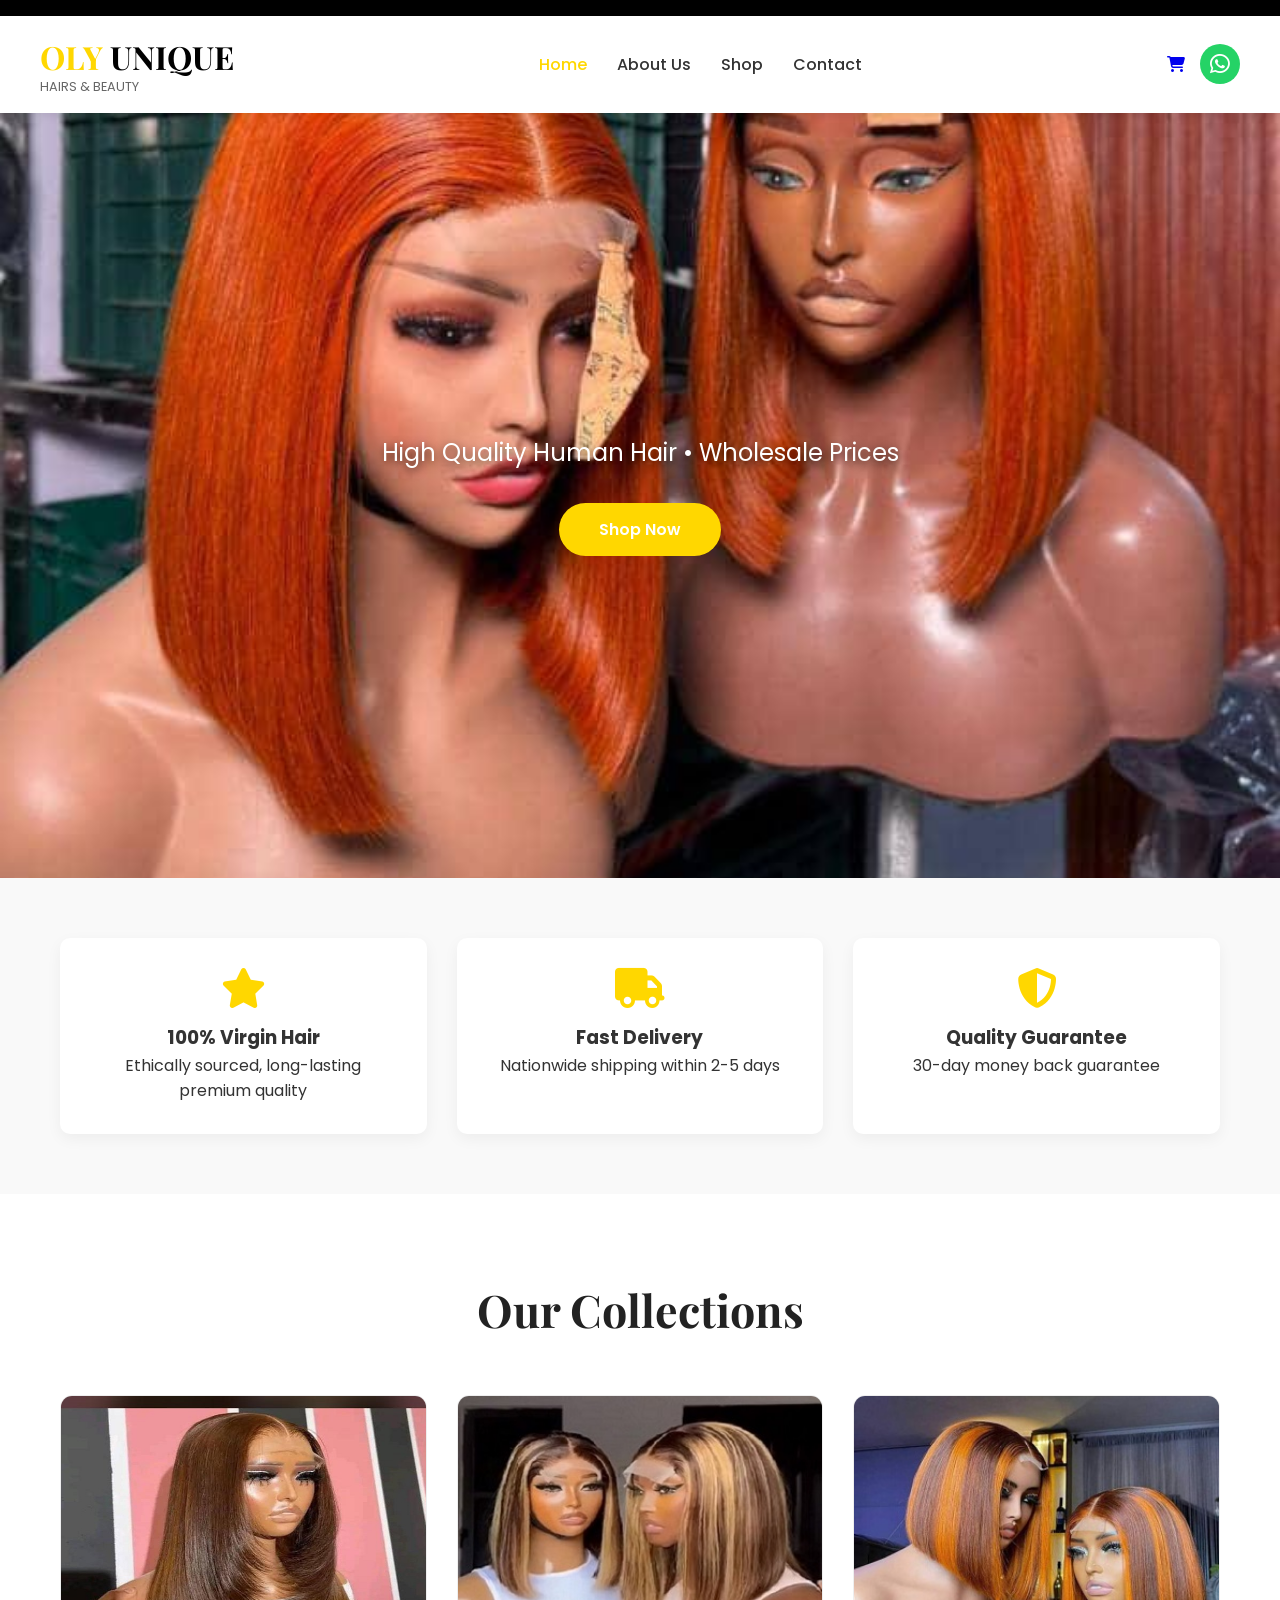
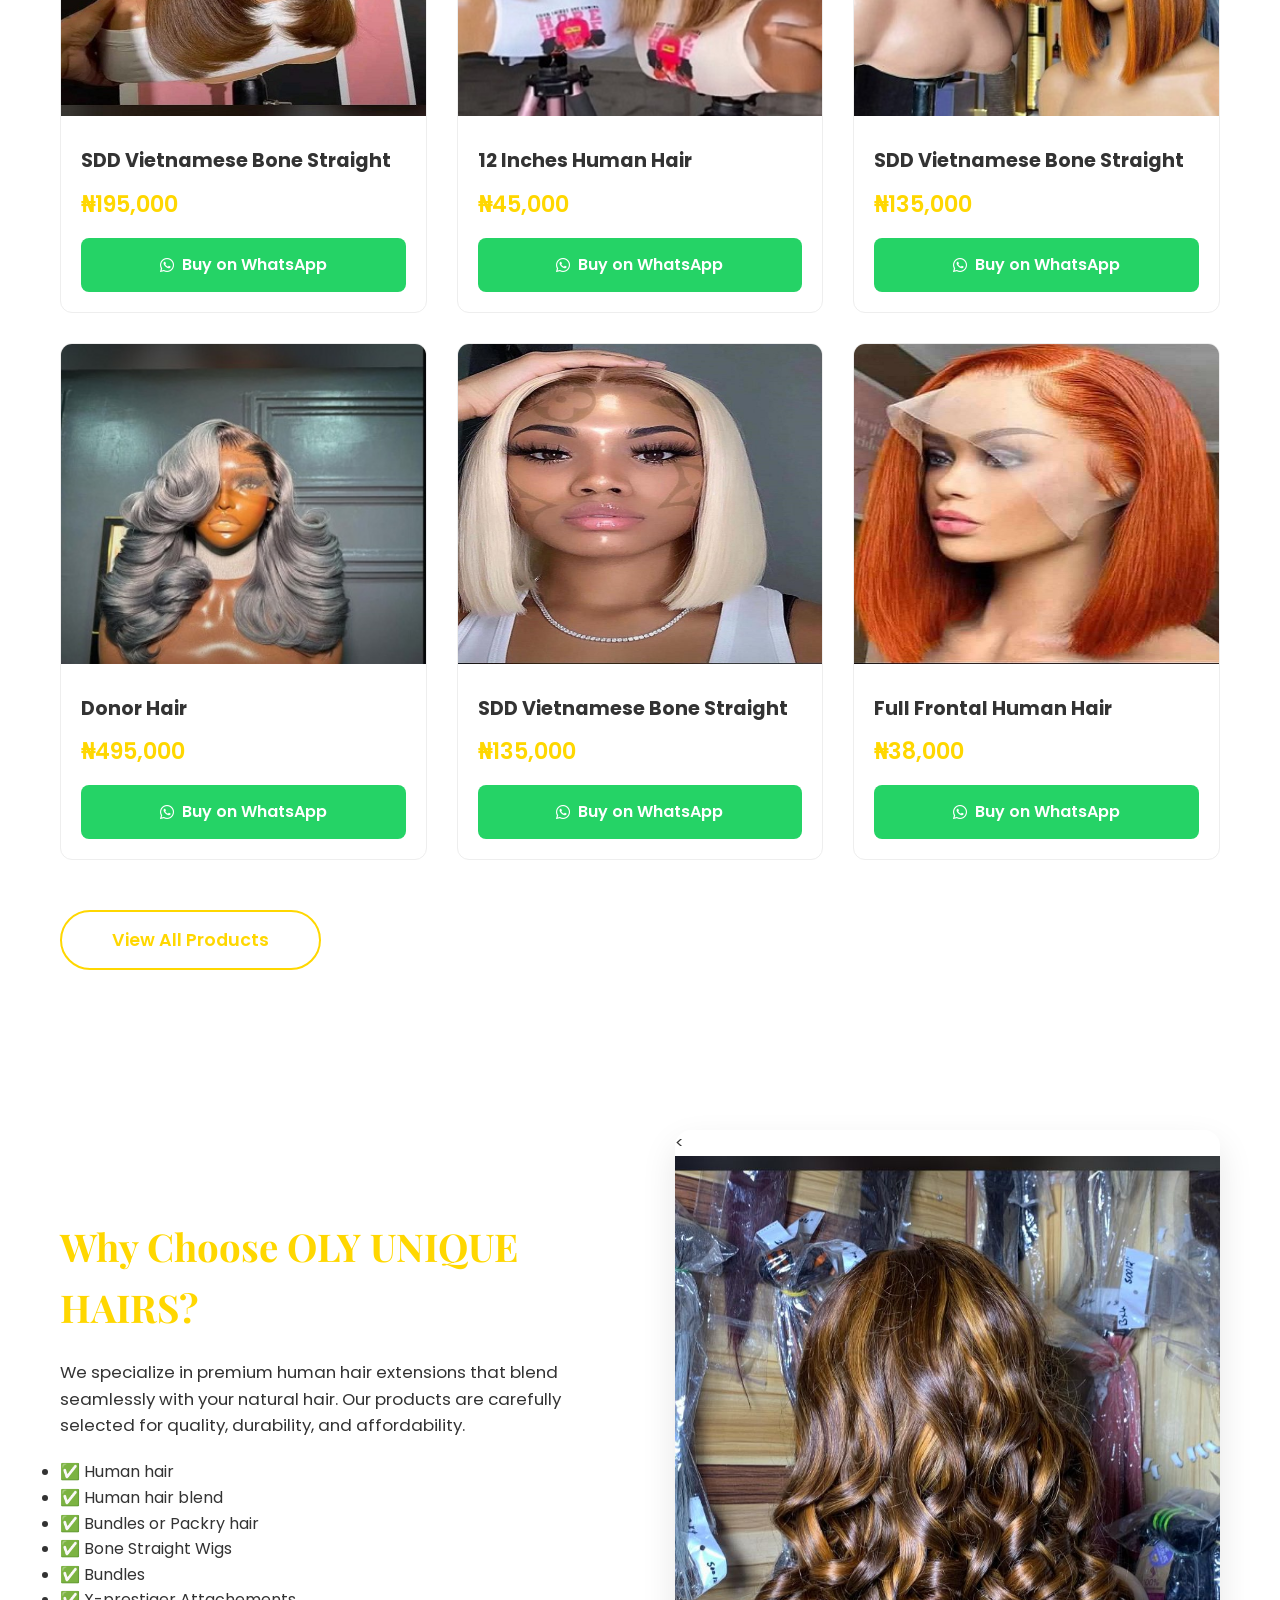
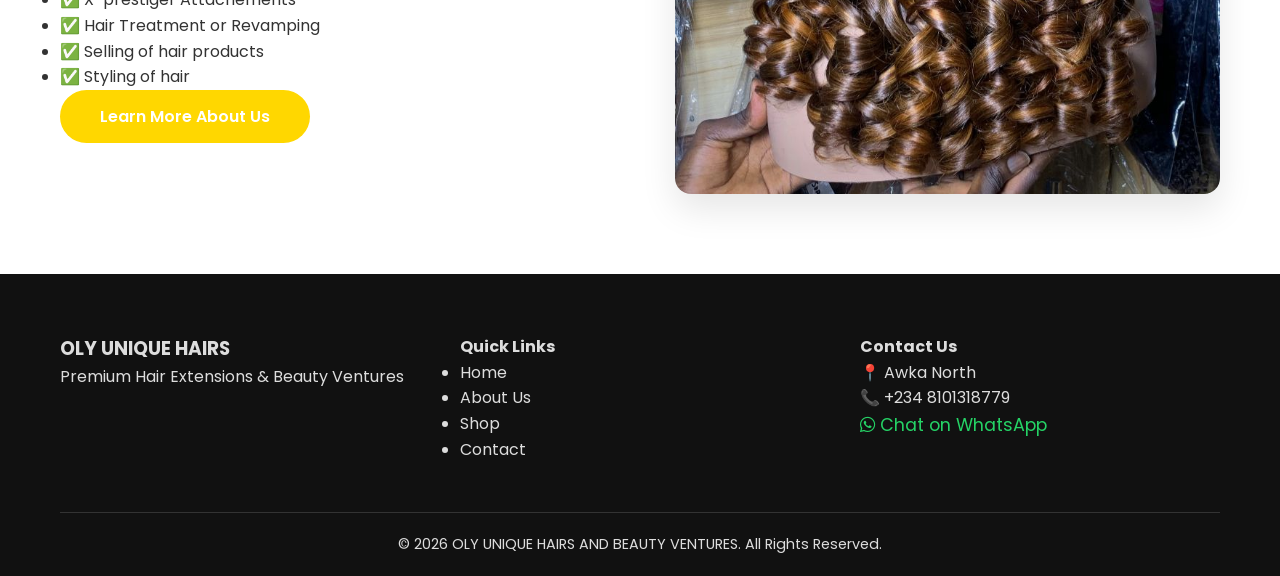
<file: index.html>
<!DOCTYPE html>
<html lang="en">

<head>
    <meta charset="UTF-8">
    <meta name="viewport" content="width=device-width, initial-scale=1.0">
    <title>OLY UNIQUE HAIRS - Premium Hair Extensions & Beauty</title>
    <link rel="stylesheet" href="styles.css">
    <link rel="stylesheet" href="https://cdnjs.cloudflare.com/ajax/libs/font-awesome/6.5.1/css/all.min.css">
    <link
        href="https://fonts.googleapis.com/css2?family=Playfair+Display:wght@400;700&family=Poppins:wght@300;400;500;600&display=swap"
        rel="stylesheet">
</head>

<body>
    <header>
        <div class="top-bar">
            <div class="container">
            </div>
        </div>
        <nav class="navbar">
            <div class="container nav-container">
                <div class="logo">
                    <h1>OLY <span>UNIQUE</span></h1>
                    <p>HAIRS & BEAUTY</p>
                </div>

                <ul class="nav-links" id="navLinks">
                    <li><a href="index.html" class="active">Home</a></li>
                    <li><a href="about.html">About Us</a></li>
                    <li><a href="shop.html">Shop</a></li>
                    <li><a href="contact.html">Contact</a></li>
                </ul>

                <div class="nav-icons">
                    <a href="#" class="icon-btn"><i class="fas fa-shopping-cart"></i></a>
                    <a href="https://wa.me/2348101318779" target="_blank" class="whatsapp-icon">
                        <i class="fab fa-whatsapp"></i>
                    </a>
                    <button class="hamburger" id="hamburger">
                        <i class="fas fa-bars"></i>
                    </button>
                </div>
            </div>

            <div class="mobile-search" id="mobileSearch"></div>
        </nav>
    </header>
<section class="hero-slider">
    <div class="slides-container" id="slidesContainer">
        <div class="slide active">
            <img src="img/IMG-16.jpg" alt="Bulk Wigs">
            <div class="hero-content">
                <p>High Quality Human Hair • Wholesale Prices</p>
                <a href="shop.html" class="cta-btn">Shop Now</a>
            </div>
        </div>
    </div>
</section>

    <section class="features">
        <div class="container">
            <div class="feature-grid">
                <div class="feature-card">
                    <i class="fas fa-star"></i>
                    <h3>100% Virgin Hair</h3>
                    <p>Ethically sourced, long-lasting premium quality</p>
                </div>
                <div class="feature-card">
                    <i class="fas fa-truck"></i>
                    <h3>Fast Delivery</h3>
                    <p>Nationwide shipping within 2-5 days</p>
                </div>
                <div class="feature-card">
                    <i class="fas fa-shield-alt"></i>
                    <h3>Quality Guarantee</h3>
                    <p>30-day money back guarantee</p>
                </div>
            </div>
        </div>
    </section>

    <section class="products">
        <div class="container">
            <h2 class="section-title">Our Collections</h2>
    
            <div class="product-grid">
    
                <div class="product-card">
                    <div class="product-image">
                        <img src="image 1.jpg" alt="SDD Vietnamese Bone Straight">
                    </div>
                    <div class="product-info">
                        <h3>SDD Vietnamese Bone Straight</h3>
                        <p class="price">₦195,000</p>
                        <a href="https://wa.me/2348101318779?text=I'm%20interested%20in%20SDD%20Vietnamese%20Bone%20Straight%20(₦195,000)"
                            target="_blank" class="add-to-cart">
                            <i class="fab fa-whatsapp"></i> Buy on WhatsApp
                        </a>
                    </div>
                </div>
    
                <div class="product-card">
                    <div class="product-image">
                        <img src="Img 2.jpg" alt="12 Inches Human Hair">
                    </div>
                    <div class="product-info">
                        <h3>12 Inches Human Hair</h3>
                        <p class="price">₦45,000</p>
                        <a href="https://wa.me/2348101318779?text=I'm%20interested%20in%2012%20Inches%20Human%20Hair%20(₦45,000)"
                            target="_blank" class="add-to-cart">
                            <i class="fab fa-whatsapp"></i> Buy on WhatsApp
                        </a>
                    </div>
                </div>
    
                <div class="product-card">
                    <div class="product-image">
                        <img src="img/IMG-3.jpg" alt="SDD Vietnamese Bone Straight">
                    </div>
                    <div class="product-info">
                        <h3>SDD Vietnamese Bone Straight</h3>
                        <p class="price">₦135,000</p>
                        <a href="https://wa.me/2348101318779?text=I'm%20interested%20in%20SDD%20Vietnamese%20Bone%20Straight%20(₦135,000)"
                            target="_blank" class="add-to-cart">
                            <i class="fab fa-whatsapp"></i> Buy on WhatsApp
                        </a>
                    </div>
                </div>
    
                <div class="product-card">
                    <div class="product-image">
                        <img src="img/IMG-4.jpg" alt="Donor Hair">
                    </div>
                    <div class="product-info">
                        <h3>Donor Hair</h3>
                        <p class="price">₦495,000</p>
                        <a href="https://wa.me/2348101318779?text=I'm%20interested%20in%20Donor%20Hair%20(₦495,000)"
                            target="_blank" class="add-to-cart">
                            <i class="fab fa-whatsapp"></i> Buy on WhatsApp
                        </a>
                    </div>
                </div>
    
                <div class="product-card">
                    <div class="product-image">
                        <img src="image 5.jpg" alt="SDD Vietnamese Bone Straight">
                    </div>
                    <div class="product-info">
                        <h3>SDD Vietnamese Bone Straight</h3>
                        <p class="price">₦135,000</p>
                        <a href="https://wa.me/2348101318779?text=I'm%20interested%20in%20SDD%20Vietnamese%20Bone%20Straight%20(₦135,000)"
                            target="_blank" class="add-to-cart">
                            <i class="fab fa-whatsapp"></i> Buy on WhatsApp
                        </a>
                    </div>
                </div>
    
                <div class="product-card">
                    <div class="product-image">
                        <img src="image 6.jpg" alt="Full Frontal Human Hair">
                    </div>
                    <div class="product-info">
                        <h3>Full Frontal Human Hair</h3>
                        <p class="price">₦38,000</p>
                        <a href="https://wa.me/2348101318779?text=I'm%20interested%20in%20Full%20Frontal%20Human%20Hair%20(₦38,000)"
                            target="_blank" class="add-to-cart">
                            <i class="fab fa-whatsapp"></i> Buy on WhatsApp
                        </a>
                    </div>
                </div>
            </div>
    
            <div class="text-center" style="margin-top: 50px;">
                <a href="shop.html" class="cta-btn secondary">View All Products</a>
            </div>
        </div>
    </section>

    <section class="about">
        <div class="container">
            <div class="about-grid">
                <div class="about-text">
                    <h2>Why Choose OLY UNIQUE HAIRS?</h2>
                    <p>We specialize in premium human hair extensions that blend seamlessly with your natural hair. Our products are carefully selected for quality, durability, and affordability.</p>
                    <ul>
                        <li>✅ Human hair</li>
                        <li>✅ Human hair blend</li>
                        <li>✅ Bundles or Packry hair</li>
                        <li>✅ Bone Straight Wigs</li>
                        <li>✅ Bundles</li>
                        <li>✅ X-prestiger Attachements</li>
                        <li>✅ Hair Treatment or Revamping</li>
                        <li>✅ Selling of hair products</li>
                        <li>✅ Styling of hair</li>
                    </ul>
                    <a href="about.html" class="cta-btn">Learn More About Us</a>
                </div>
                <div class="about-image"><
                    <img src="img/IMG-13.jpg">
                    </div>
                </div>
            </div>
        </div>
    </section>

    <footer>
        <div class="container">
            <div class="footer-grid">
                <div>
                    <h3>OLY UNIQUE HAIRS</h3>
                    <p>Premium Hair Extensions & Beauty Ventures</p>
                </div>
                <div>
                    <h4>Quick Links</h4>
                    <ul>
                        <li><a href="index.html">Home</a></li>
                        <li><a href="about.html">About Us</a></li>
                        <li><a href="shop.html">Shop</a></li>
                        <li><a href="contact.html">Contact</a></li>
                    </ul>
                </div>
                <div>
                    <h4>Contact Us</h4>
                    <p>📍 Awka North</p>
                    <p>📞 +234 8101318779</p>
                    <a href="https://wa.me/08101318779" target="_blank" class="whatsapp-footer">
                        <i class="fab fa-whatsapp"></i> Chat on WhatsApp
                    </a>
                </div>
            </div>
            <div class="copyright">
                &copy; 2026 OLY UNIQUE HAIRS AND BEAUTY VENTURES. All Rights Reserved.
            </div>
        </div>
    </footer>

    <a href="#" class="scroll-top" id="scrollTop">
        <i class="fas fa-arrow-up"></i>
    </a>

    <script src="script.js"></script>
</body>
</html>
</file>
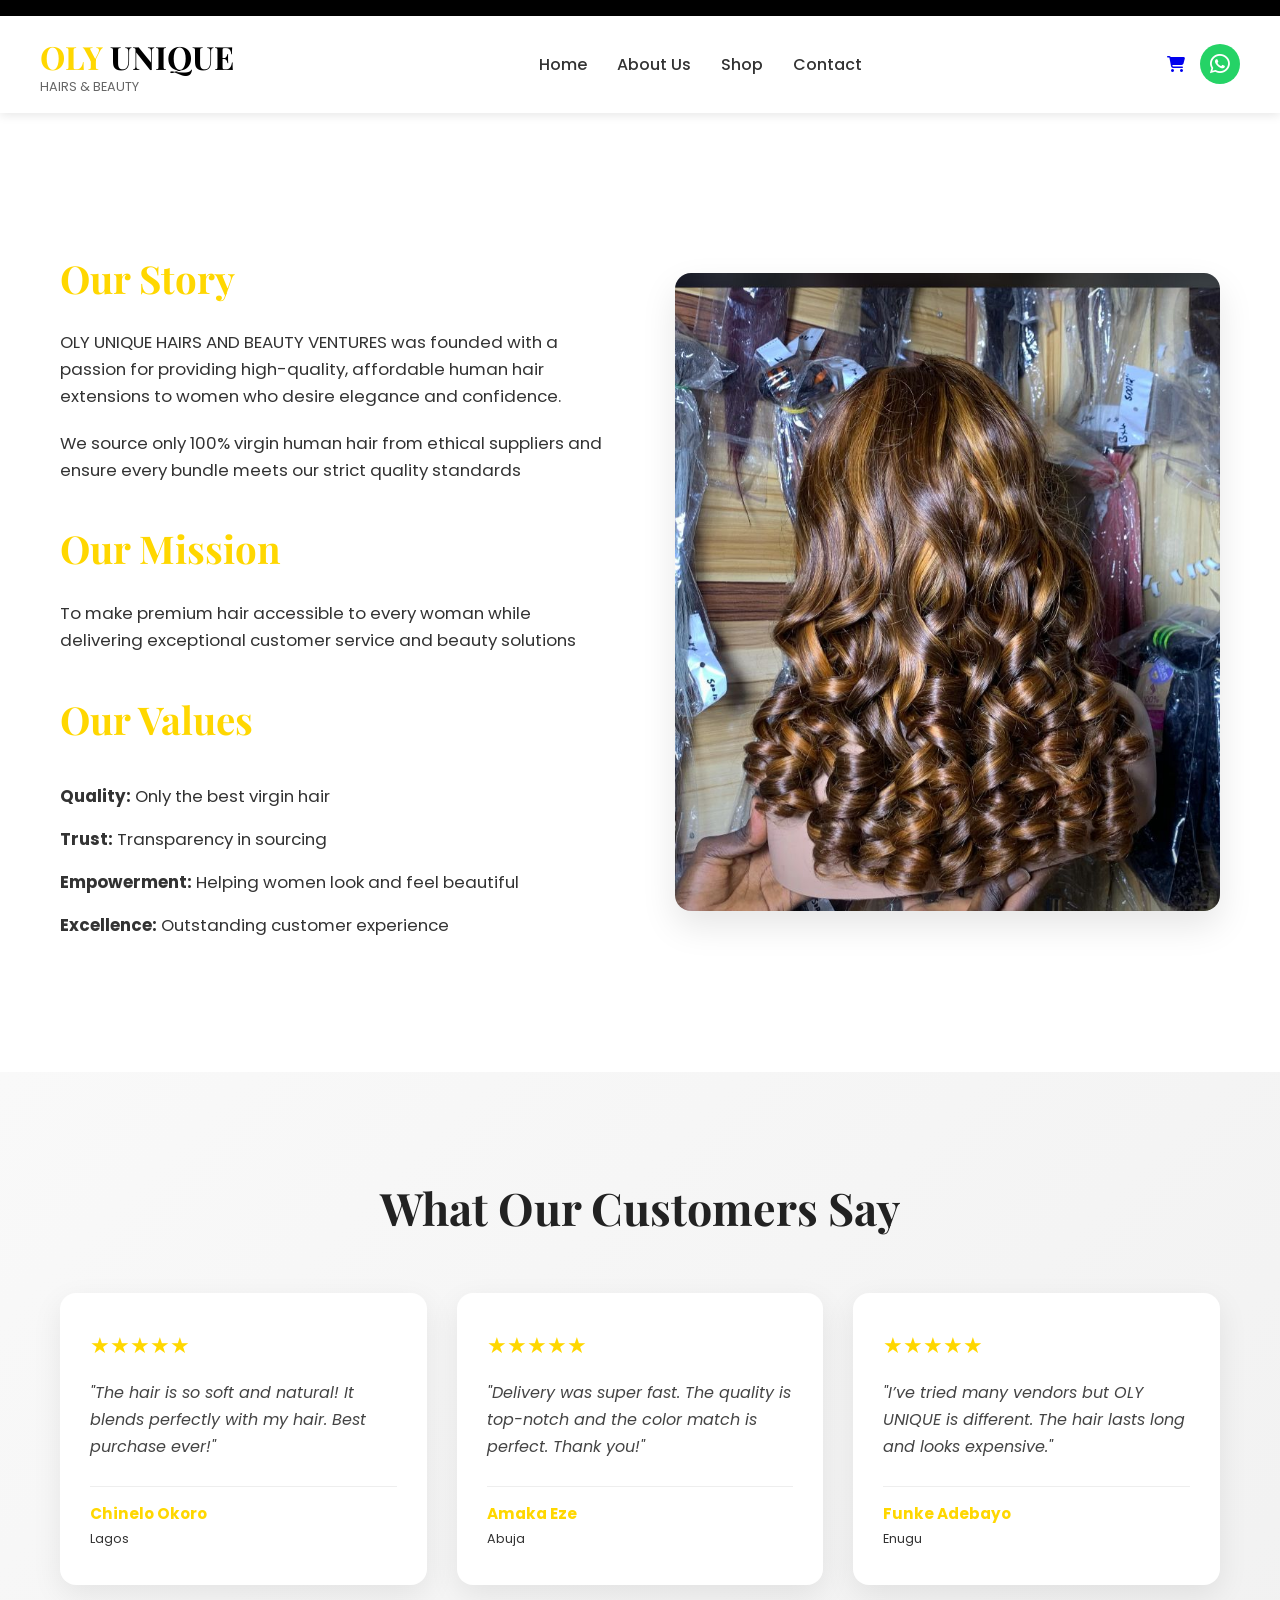
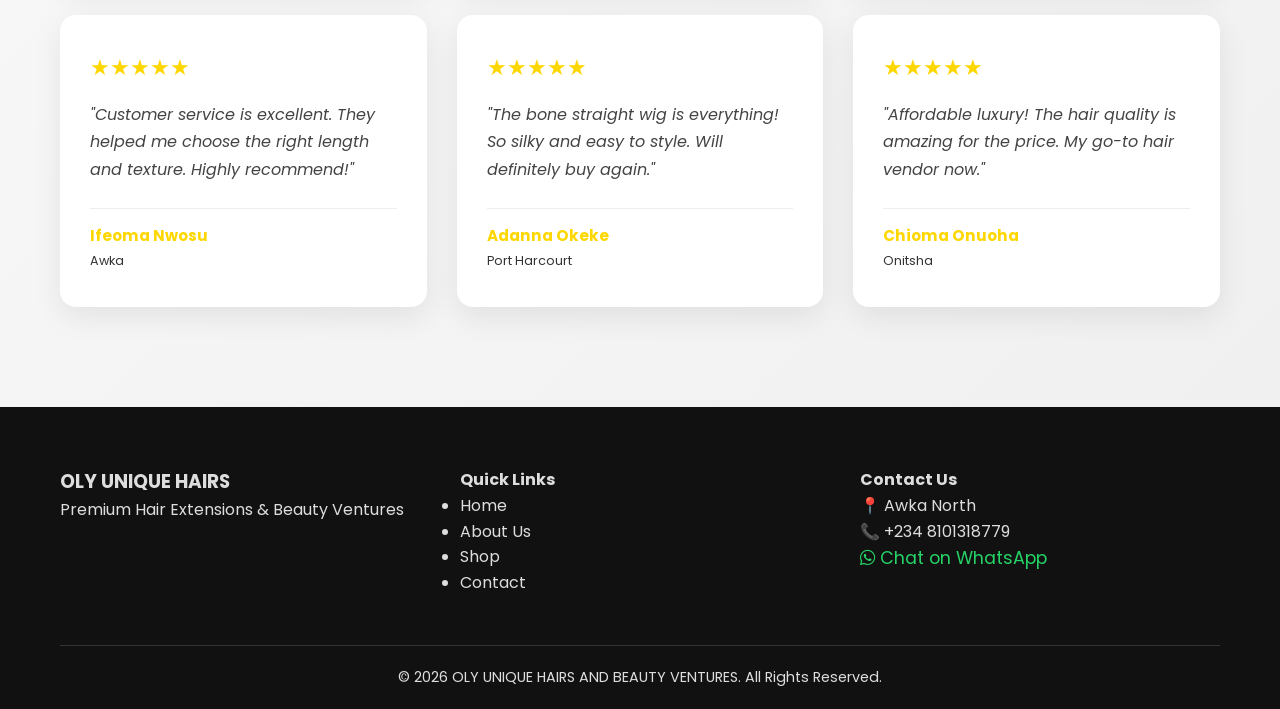
<file: about.html>
<!DOCTYPE html>
<html lang="en">

<head>
    <meta charset="UTF-8">
    <meta name="viewport" content="width=device-width, initial-scale=1.0">
    <title>OLY UNIQUE HAIRS - Premium Hair Extensions & Beauty</title>
    <link rel="stylesheet" href="styles.css">
    <link rel="stylesheet" href="https://cdnjs.cloudflare.com/ajax/libs/font-awesome/6.5.1/css/all.min.css">
    <link
        href="https://fonts.googleapis.com/css2?family=Playfair+Display:wght@400;700&family=Poppins:wght@300;400;500;600&display=swap"
        rel="stylesheet">
</head>

<body>
    <header>
        <div class="top-bar">
            <div class="container">
            </div>
        </div>
        <nav class="navbar">
            <div class="container nav-container">
                <div class="logo">
                    <h1>OLY <span>UNIQUE</span></h1>
                    <p>HAIRS & BEAUTY</p>
                </div>

                <ul class="nav-links" id="navLinks">
                    <li><a href="index.html" class="">Home</a></li>
                    <li><a href="about.html">About Us</a></li>
                    <li><a href="shop.html">Shop</a></li>
                    <li><a href="contact.html">Contact</a></li>
                </ul>

                <div class="nav-icons">
                    <a href="#" class="icon-btn"><i class="fas fa-shopping-cart"></i></a>
                    <a href="https://wa.me/2348101318779" target="_blank" class="whatsapp-icon">
                        <i class="fab fa-whatsapp"></i>
                    </a>
                    <button class="hamburger" id="hamburger">
                        <i class="fas fa-bars"></i>
                    </button>
                </div>
            </div>

            <div class="mobile-search" id="mobileSearch">
            </div>
        </nav>
    </header>

    <section class="about-content">
        <div class="container">
            <div class="about-grid">
                <div class="about-text">
                    <h2>Our Story</h2>
                    <p>OLY UNIQUE HAIRS AND BEAUTY VENTURES was founded with a passion for providing high-quality,
                        affordable human hair extensions to women who desire elegance and confidence.</p>
                    <p>We source only 100% virgin human hair from ethical suppliers and ensure every bundle meets our
                        strict
                        quality standards</p>

                    <h2>Our Mission</h2>
                    <p>To make premium hair accessible to every woman while delivering exceptional customer service and
                        beauty solutions</p>

                    <h2>Our Values</h2>
                    <ul class="values-list">
                        <li><strong>Quality:</strong> Only the best virgin hair</li>
                        <li><strong>Trust:</strong> Transparency in sourcing</li>
                        <li><strong>Empowerment:</strong> Helping women look and feel beautiful</li>
                        <li><strong>Excellence:</strong> Outstanding customer experience</li>
                    </ul>
                </div>
                <div class="about-image">
                    <img src="img/IMG-13.jpg" alt="OLY UNIQUE HAIRS Story">
                </div>
            </div>
        </div>
    </section>

    <section class="testimonials">
        <div class="container">
            <h2 class="section-title">What Our Customers Say</h2>
            <div class="testimonial-grid">
                <div class="testimonial-card">
                    <div class="stars">★★★★★</div>
                    <p>"The hair is so soft and natural! It blends perfectly with my hair. Best purchase ever!"</p>
                    <div class="customer">
                        <strong>Chinelo Okoro</strong><br>
                        <small>Lagos</small>
                    </div>
                </div>
                <div class="testimonial-card">
                    <div class="stars">★★★★★</div>
                    <p>"Delivery was super fast. The quality is top-notch and the color match is perfect. Thank you!"
                    </p>
                    <div class="customer">
                        <strong>Amaka Eze</strong><br>
                        <small>Abuja</small>
                    </div>
                </div>
                <div class="testimonial-card">
                    <div class="stars">★★★★★</div>
                    <p>"I’ve tried many vendors but OLY UNIQUE is different. The hair lasts long and looks expensive."
                    </p>
                    <div class="customer">
                        <strong>Funke Adebayo</strong><br>
                        <small>Enugu</small>
                    </div>
                </div>
                <div class="testimonial-card">
                    <div class="stars">★★★★★</div>
                    <p>"Customer service is excellent. They helped me choose the right length and texture. Highly
                        recommend!"</p>
                    <div class="customer">
                        <strong>Ifeoma Nwosu</strong><br>
                        <small>Awka</small>
                    </div>
                </div>
                <div class="testimonial-card">
                    <div class="stars">★★★★★</div>
                    <p>"The bone straight wig is everything! So silky and easy to style. Will definitely buy again."</p>
                    <div class="customer">
                        <strong>Adanna Okeke</strong><br>
                        <small>Port Harcourt</small>
                    </div>
                </div>
                <div class="testimonial-card">
                    <div class="stars">★★★★★</div>
                    <p>"Affordable luxury! The hair quality is amazing for the price. My go-to hair vendor now."</p>
                    <div class="customer">
                        <strong>Chioma Onuoha</strong><br>
                        <small>Onitsha</small>
                    </div>
                </div>
            </div>
        </div>
    </section>

    <footer>
        <div class="container">
            <div class="footer-grid">
                <div>
                    <h3>OLY UNIQUE HAIRS</h3>
                    <p>Premium Hair Extensions & Beauty Ventures</p>
                </div>
                <div>
                    <h4>Quick Links</h4>
                    <ul>
                        <li><a href="index.html">Home</a></li>
                        <li><a href="about.html">About Us</a></li>
                        <li><a href="shop.html">Shop</a></li>
                        <li><a href="contact.html">Contact</a></li>
                    </ul>
                </div>
                <div>
                    <h4>Contact Us</h4>
                    <p>📍 Awka North</p>
                    <p>📞 +234 8101318779</p>
                    <a href="https://wa.me/08101318779" target="_blank" class="whatsapp-footer">
                        <i class="fab fa-whatsapp"></i> Chat on WhatsApp
                    </a>
                </div>
            </div>
            <div class="copyright">
                &copy; 2026 OLY UNIQUE HAIRS AND BEAUTY VENTURES. All Rights Reserved.
            </div>
        </div>
    </footer>
    <a href="#" class="scroll-top" id="scrollTop">
        <i class="fas fa-arrow-up"></i>
    </a>
    <script src="script.js"></script>
</body>

</html>
</file>
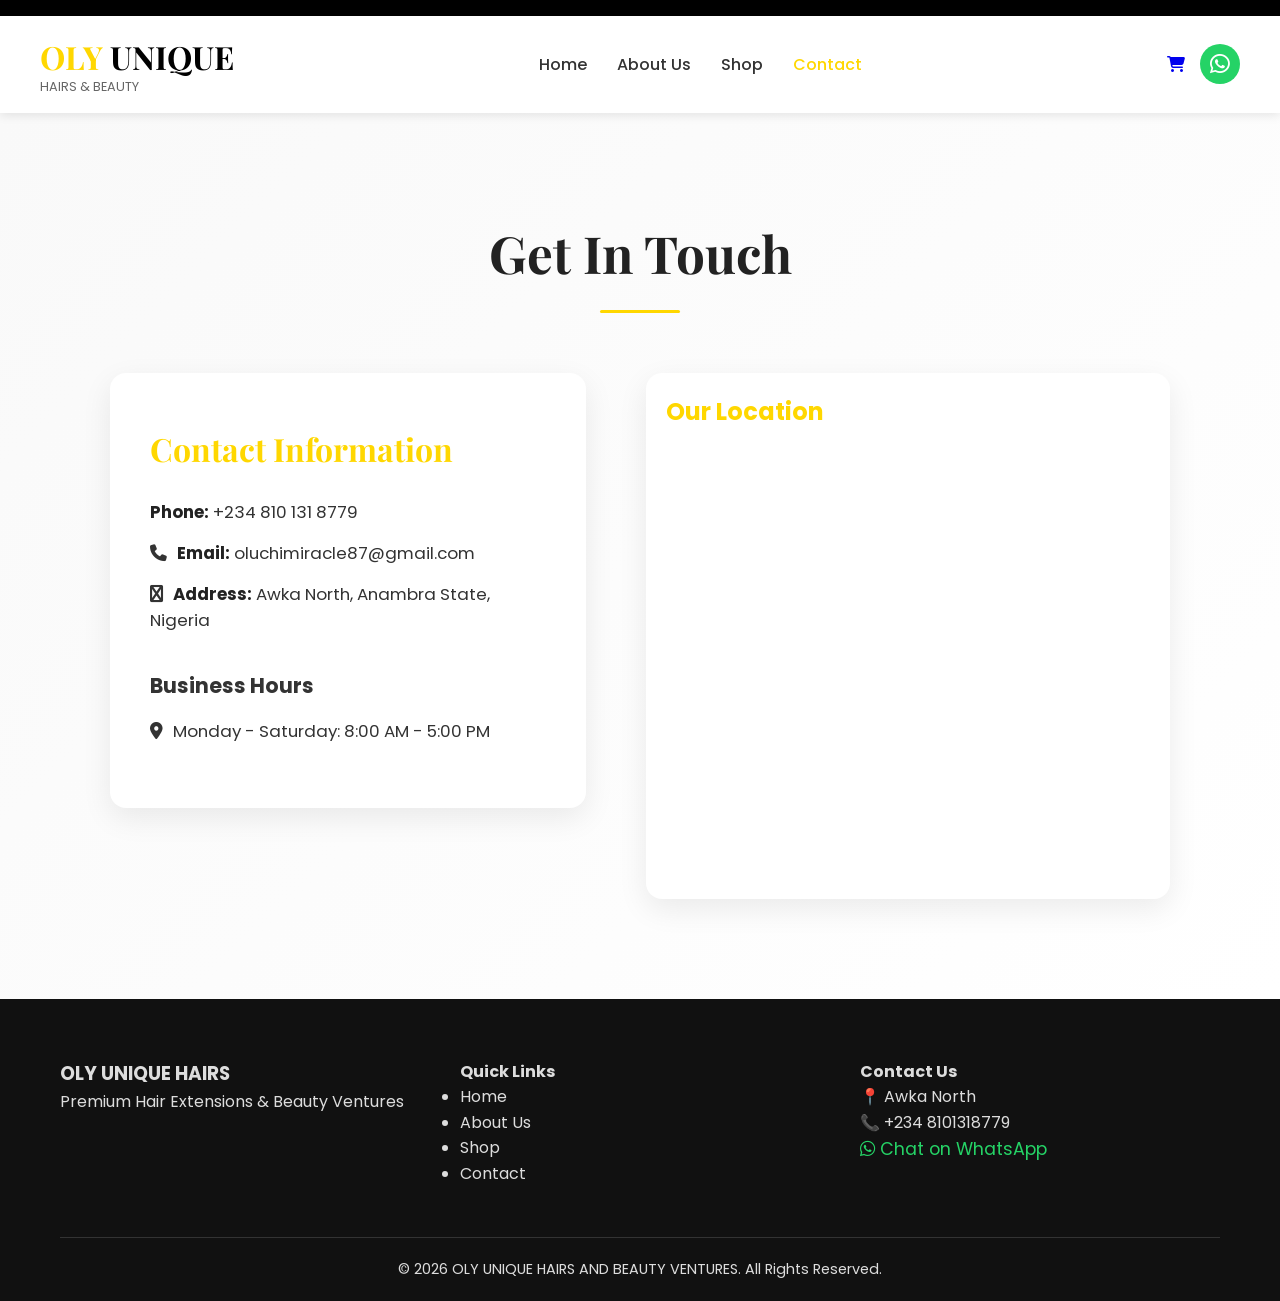
<file: contact.html>
<!DOCTYPE html>
<html lang="en">

<head>
    <meta charset="UTF-8">
    <meta name="viewport" content="width=device-width, initial-scale=1.0">
    <title>Contact Us - OLY UNIQUE HAIRS</title>
    <link rel="stylesheet" href="styles.css">
    <link rel="stylesheet" href="https://cdnjs.cloudflare.com/ajax/libs/font-awesome/6.5.1/css/all.min.css">
    <link
        href="https://fonts.googleapis.com/css2?family=Playfair+Display:wght@400;700&family=Poppins:wght@300;400;500;600&display=swap"
        rel="stylesheet">
</head>

<body>
    <header>
        <div class="top-bar">
            <div class="container">
            </div>
        </div>
        <nav class="navbar">
            <div class="container nav-container">
                <div class="logo">
                    <h1>OLY <span>UNIQUE</span></h1>
                    <p>HAIRS & BEAUTY</p>
                </div>

                <ul class="nav-links" id="navLinks">
                    <li><a href="index.html">Home</a></li>
                    <li><a href="about.html">About Us</a></li>
                    <li><a href="shop.html">Shop</a></li>
                    <li><a href="contact.html" class="active">Contact</a></li>
                </ul>

                <div class="nav-icons">
                    <a href="#" class="icon-btn"><i class="fas fa-shopping-cart"></i></a>
                    <a href="https://wa.me/2348101318779" target="_blank" class="whatsapp-icon">
                        <i class="fab fa-whatsapp"></i>
                    </a>
                    <button class="hamburger" id="hamburger">
                        <i class="fas fa-bars"></i>
                    </button>
                </div>
            </div>

            <div class="mobile-search" id="mobileSearch"></div>
        </nav>
    </header>

    <section class="contact-section">
        <div class="container">
            <h1>Get In Touch</h1>

            <div class="contact-grid">
                <div class="contact-info">
                    <h2>Contact Information</h2>
                    <p><strong>Phone:</strong> +234 810 131 8779</p>
                    <p><strong>Email:</strong> oluchimiracle87@gmail.com</p>
                    <p><strong>Address:</strong> Awka North, Anambra State, Nigeria</p>

                    <h3>Business Hours</h3>
                    <p>Monday - Saturday: 8:00 AM - 5:00 PM</p>
                </div>

                <div class="contact-map">
                    <h2>Our Location</h2>
                    <iframe
                        src="https://www.google.com/maps/embed?pb=!1m18!1m12!1m3!1d3969.9999999999995!2d7.000000000000001!3d6.200000000000001!2m3!1f0!2f0!3f0!3m2!1i1024!2i768!4f13.1!3m3!1m2!1s0x0%3A0x0!2zNi4yMDDCsDAwJzAwLjAiTiA3LjAwMMKwMDAwMDAuMCJF!5e0!3m2!1sen!2sng!4v1690000000000"
                        width="100%" height="450" style="border:0; border-radius: 16px;" allowfullscreen=""
                        loading="lazy">
                    </iframe>
                </div>
            </div>
        </div>
    </section>

    <footer>
        <div class="container">
            <div class="footer-grid">
                <div>
                    <h3>OLY UNIQUE HAIRS</h3>
                    <p>Premium Hair Extensions & Beauty Ventures</p>
                </div>
                <div>
                    <h4>Quick Links</h4>
                    <ul>
                        <li><a href="index.html">Home</a></li>
                        <li><a href="about.html">About Us</a></li>
                        <li><a href="shop.html">Shop</a></li>
                        <li><a href="contact.html">Contact</a></li>
                    </ul>
                </div>
                <div>
                    <h4>Contact Us</h4>
                    <p>📍 Awka North</p>
                    <p>📞 +234 8101318779</p>
                    <a href="https://wa.me/2348101318779" target="_blank" class="whatsapp-footer">
                        <i class="fab fa-whatsapp"></i> Chat on WhatsApp
                    </a>
                </div>
            </div>
            <div class="copyright">
                &copy; 2026 OLY UNIQUE HAIRS AND BEAUTY VENTURES. All Rights Reserved.
            </div>
        </div>
    </footer>

    <a href="#" class="scroll-top" id="scrollTop">
        <i class="fas fa-arrow-up"></i>
    </a>

    <script src="script.js"></script>
</body>
</html>
</file>
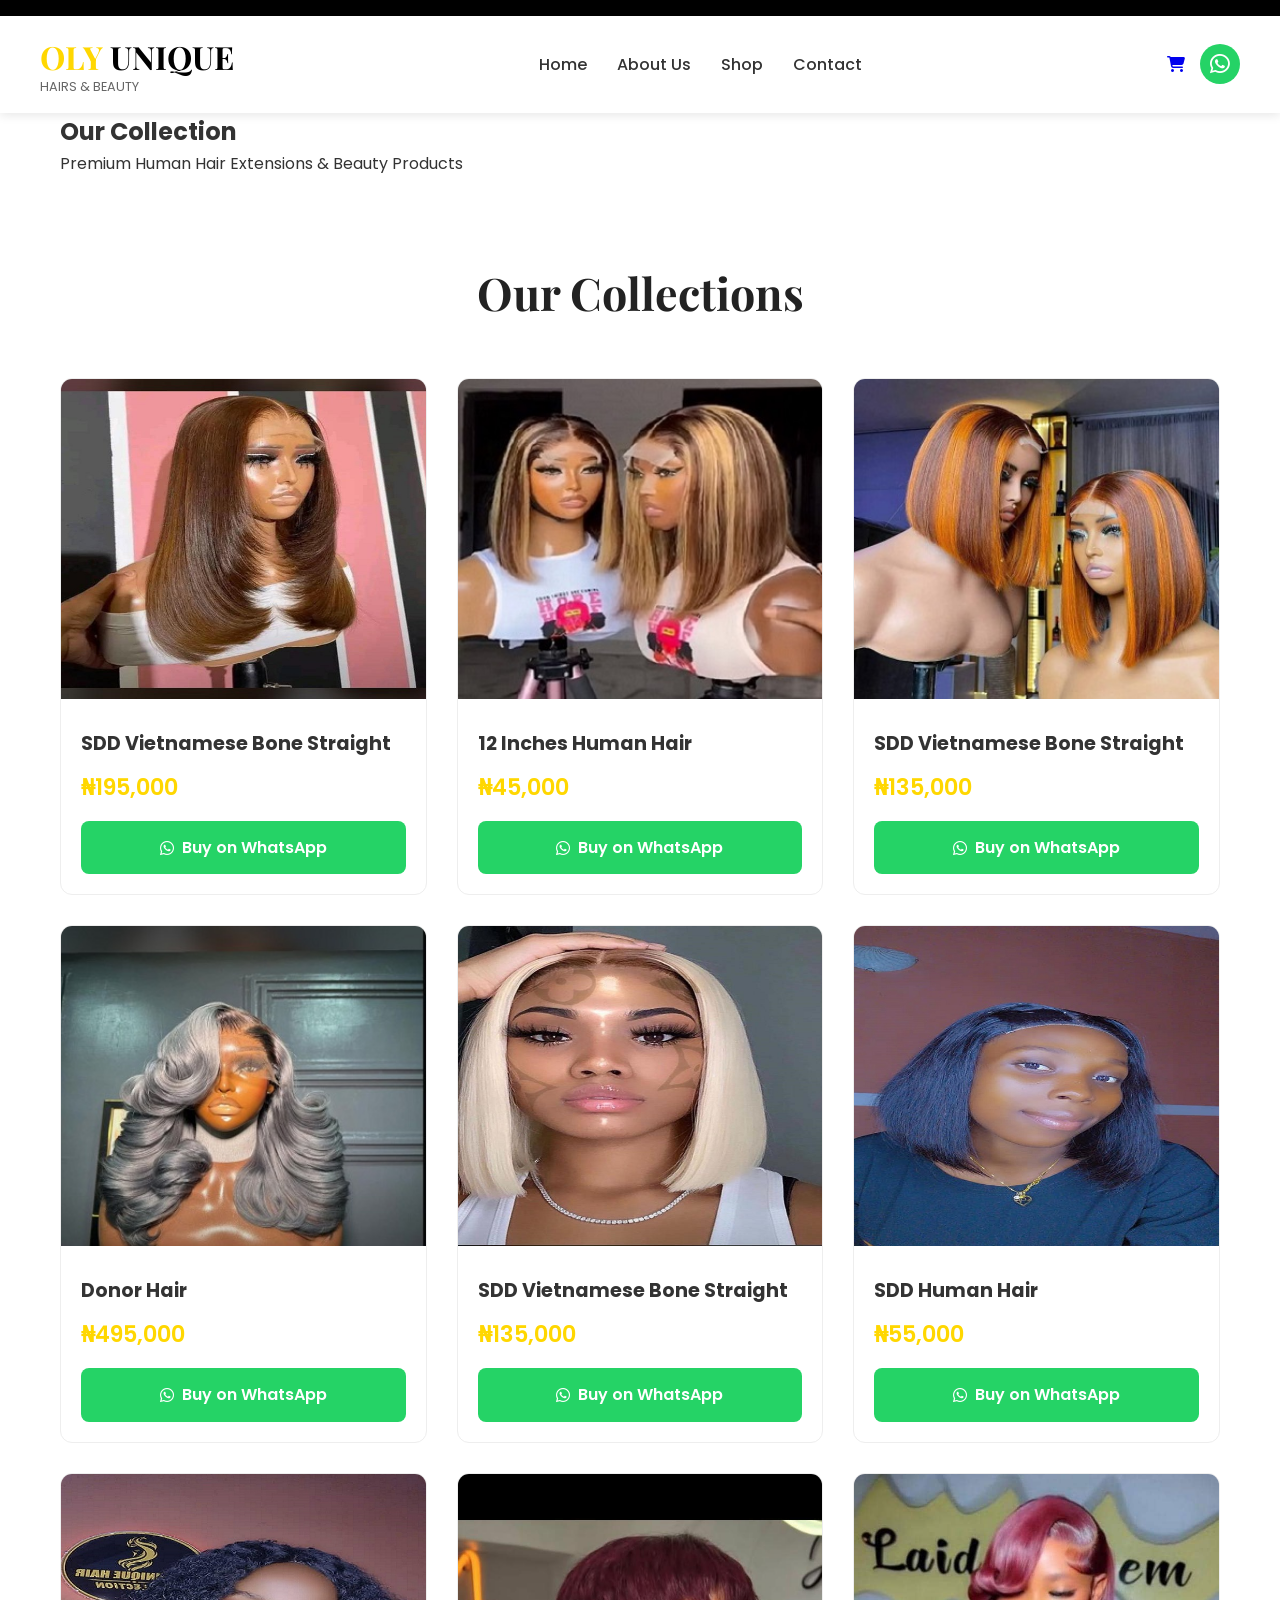
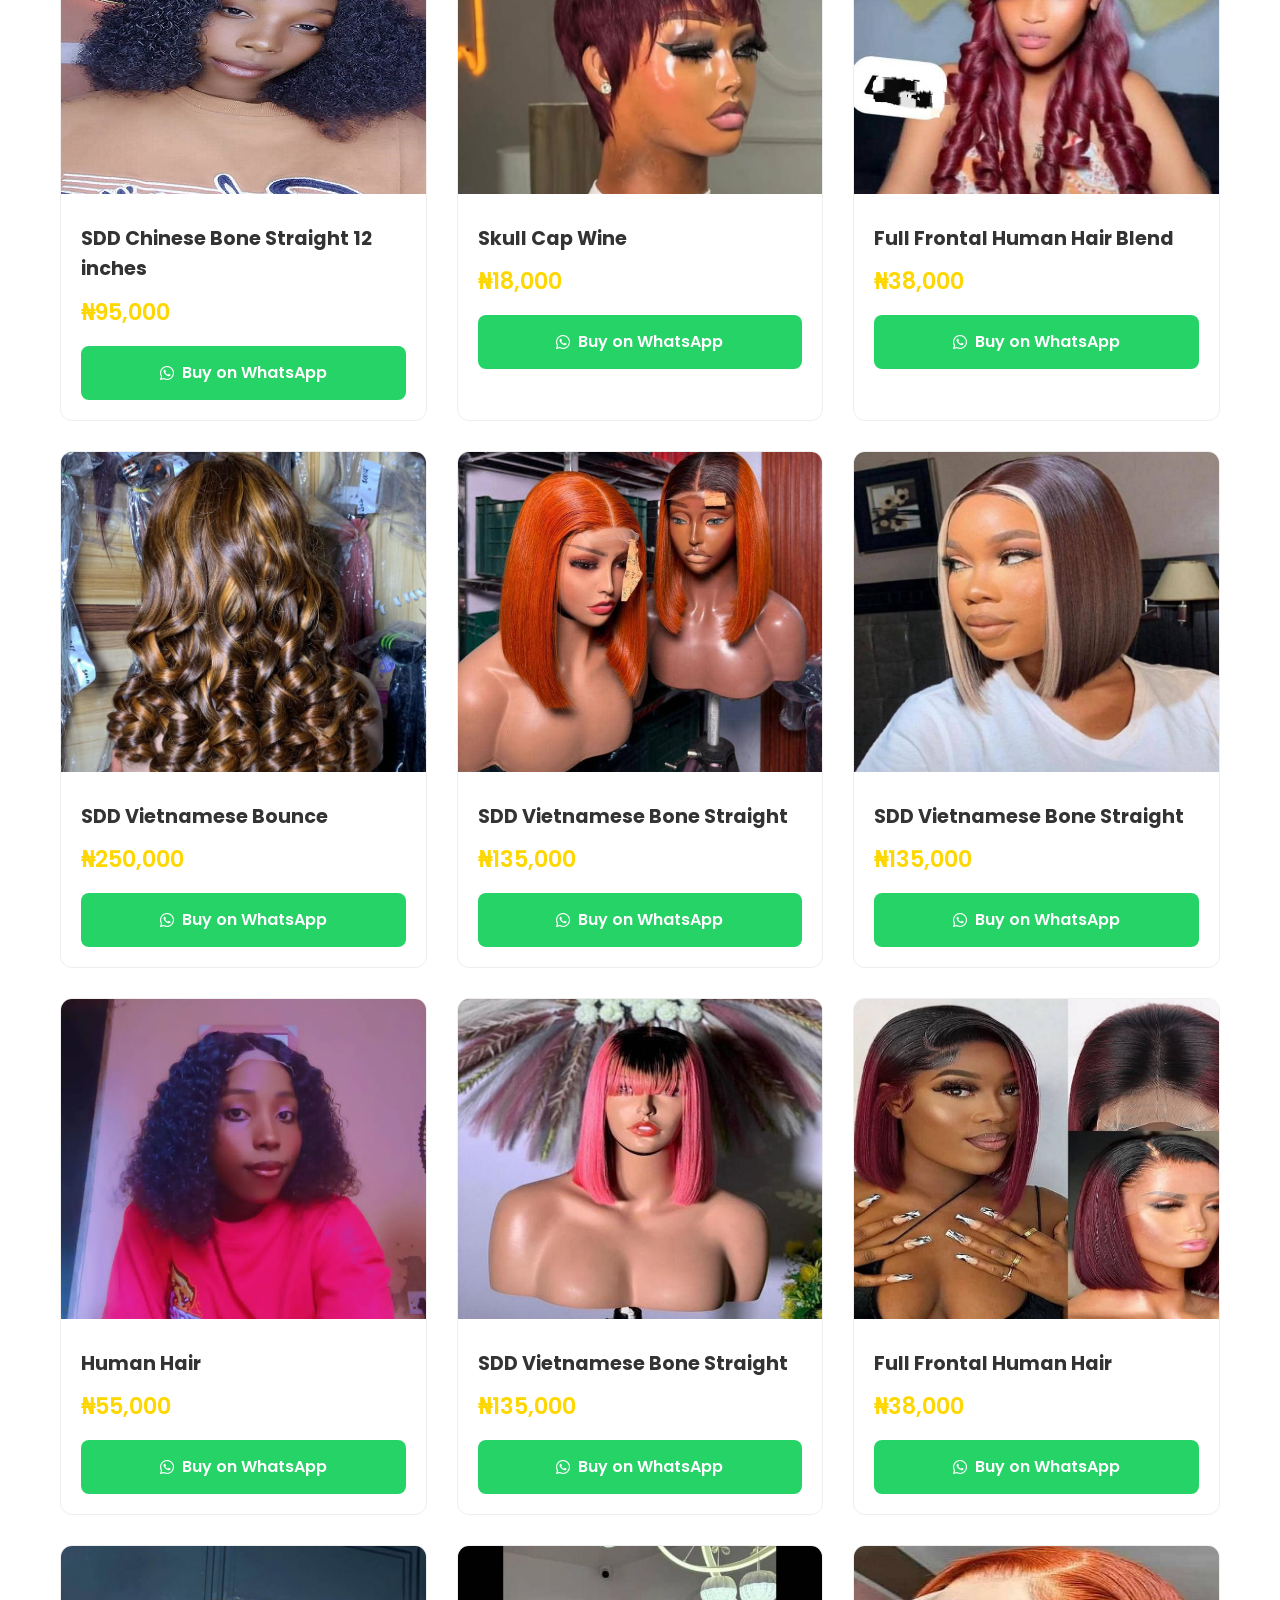
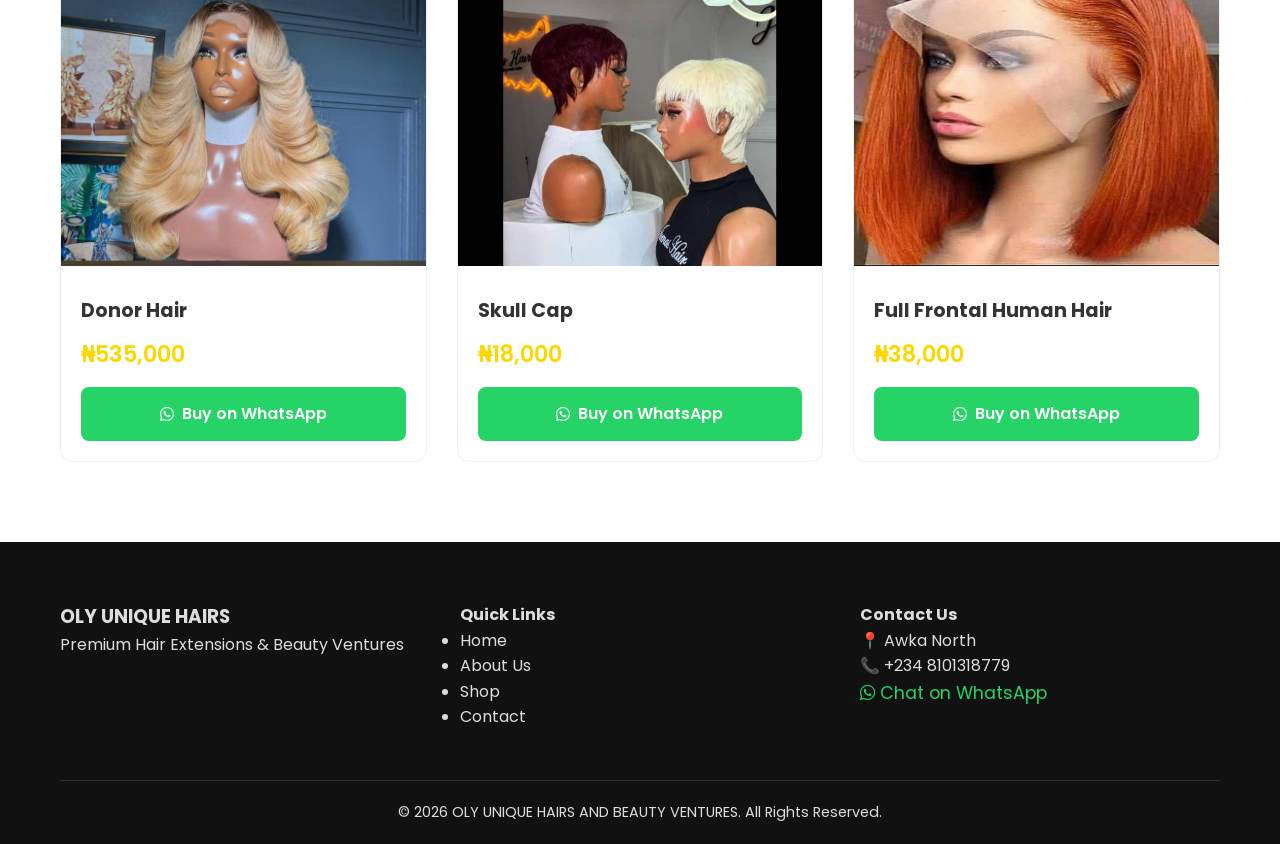
<file: shop.html>
<!DOCTYPE html>
<html lang="en">

<head>
    <meta charset="UTF-8">
    <meta name="viewport" content="width=device-width, initial-scale=1.0">
    <title>OLY UNIQUE HAIRS - Premium Hair Extensions & Beauty</title>
    <link rel="stylesheet" href="styles.css">
    <link rel="stylesheet" href="https://cdnjs.cloudflare.com/ajax/libs/font-awesome/6.5.1/css/all.min.css">
    <link
        href="https://fonts.googleapis.com/css2?family=Playfair+Display:wght@400;700&family=Poppins:wght@300;400;500;600&display=swap"
        rel="stylesheet">
</head>

<body>
    <header>
        <div class="top-bar">
            <div class="container">
            </div>
        </div>
        <nav class="navbar">
            <div class="container nav-container">
                <div class="logo">
                    <h1>OLY <span>UNIQUE</span></h1>
                    <p>HAIRS & BEAUTY</p>
                </div>

                <ul class="nav-links" id="navLinks">
                    <li><a href="index.html" class="">Home</a></li>
                    <li><a href="about.html">About Us</a></li>
                    <li><a href="shop.html">Shop</a></li>
                    <li><a href="contact.html">Contact</a></li>
                </ul>

                <div class="nav-icons">
                    <a href="#" class="icon-btn"><i class="fas fa-shopping-cart"></i></a>
                    <a href="https://wa.me/2348101318779" target="_blank" class="whatsapp-icon">
                        <i class="fab fa-whatsapp"></i>
                    </a>
                    <button class="hamburger" id="hamburger">
                        <i class="fas fa-bars"></i>
                    </button>
                </div>
            </div>

            <div class="mobile-search" id="mobileSearch">
            </div>
        </nav>
    </header>

    <section class="shop-hero">
        <div class="container">
            <h1>Our Collection</h1>
            <p>Premium Human Hair Extensions & Beauty Products</p>
        </div>
    </section>

<section class="products">
    <div class="container">
        <h2 class="section-title">Our Collections</h2>

        <div class="product-grid">

            <div class="product-card">
                <div class="product-image">
                    <img src="image 1.jpg" alt="SDD Vietnamese Bone Straight">
                </div>
                <div class="product-info">
                    <h3>SDD Vietnamese Bone Straight</h3>
                    <p class="price">₦195,000</p>
                    <a href="https://wa.me/2348101318779?text=I'm%20interested%20in%20SDD%20Vietnamese%20Bone%20Straight%20(₦195,000)"
                        target="_blank" class="add-to-cart">
                        <i class="fab fa-whatsapp"></i> Buy on WhatsApp
                    </a>
                </div>
            </div>

            <div class="product-card">
                <div class="product-image">
                    <img src="Img 2.jpg" alt="12 Inches Human Hair">
                </div>
                <div class="product-info">
                    <h3>12 Inches Human Hair</h3>
                    <p class="price">₦45,000</p>
                    <a href="https://wa.me/2348101318779?text=I'm%20interested%20in%2012%20Inches%20Human%20Hair%20(₦45,000)"
                        target="_blank" class="add-to-cart">
                        <i class="fab fa-whatsapp"></i> Buy on WhatsApp
                    </a>
                </div>
            </div>

            <div class="product-card">
                <div class="product-image">
                    <img src="img/IMG-3.jpg" alt="SDD Vietnamese Bone Straight">
                </div>
                <div class="product-info">
                    <h3>SDD Vietnamese Bone Straight</h3>
                    <p class="price">₦135,000</p>
                    <a href="https://wa.me/2348101318779?text=I'm%20interested%20in%20SDD%20Vietnamese%20Bone%20Straight%20(₦135,000)"
                        target="_blank" class="add-to-cart">
                        <i class="fab fa-whatsapp"></i> Buy on WhatsApp
                    </a>
                </div>
            </div>

            <div class="product-card">
                <div class="product-image">
                    <img src="img/IMG-4.jpg" alt="Donor Hair">
                </div>
                <div class="product-info">
                    <h3>Donor Hair</h3>
                    <p class="price">₦495,000</p>
                    <a href="https://wa.me/2348101318779?text=I'm%20interested%20in%20Donor%20Hair%20(₦495,000)"
                        target="_blank" class="add-to-cart">
                        <i class="fab fa-whatsapp"></i> Buy on WhatsApp
                    </a>
                </div>
            </div>

            <div class="product-card">
                <div class="product-image">
                    <img src="image 5.jpg" alt="SDD Vietnamese Bone Straight">
                </div>
                <div class="product-info">
                    <h3>SDD Vietnamese Bone Straight</h3>
                    <p class="price">₦135,000</p>
                    <a href="https://wa.me/2348101318779?text=I'm%20interested%20in%20SDD%20Vietnamese%20Bone%20Straight%20(₦135,000)"
                        target="_blank" class="add-to-cart">
                        <i class="fab fa-whatsapp"></i> Buy on WhatsApp
                    </a>
                </div>
            </div>

            <div class="product-card">
                <div class="product-image">
                    <img src="image 7.jpg" alt="SDD Vietnamese Bone Straight">
                </div>
                <div class="product-info">
                    <h3>SDD Human Hair</h3>
                    <p class="price">₦55,000</p>
                    <a href="https://wa.me/2348101318779?text=I'm%20interested%20in%20SDD%20Vietnamese%20Bone%20Straight%20(₦135,000)"
                        target="_blank" class="add-to-cart">
                        <i class="fab fa-whatsapp"></i> Buy on WhatsApp
                    </a>
                </div>
            </div>

            <div class="product-card">
                <div class="product-image">
                    <img src="image 8.jpg" alt="SDD Vietnamese Bone Straight">
                </div>
                <div class="product-info">
                    <h3>SDD Chinese Bone Straight 12 inches</h3>
                    <p class="price">₦95,000</p>
                    <a href="https://wa.me/2348101318779?text=I'm%20interested%20in%20SDD%20Vietnamese%20Bone%20Straight%20(₦135,000)"
                        target="_blank" class="add-to-cart">
                        <i class="fab fa-whatsapp"></i> Buy on WhatsApp
                    </a>
                </div>
            </div>

            <div class="product-card">
                <div class="product-image">
                    <img src="IMG-9.jpg" alt="SDD Vietnamese Bone Straight">
                </div>
                <div class="product-info">
                    <h3>Skull Cap Wine</h3>
                    <p class="price">₦18,000</p>
                    <a href="https://wa.me/2348101318779?text=I'm%20interested%20in%20SDD%20Vietnamese%20Bone%20Straight%20(₦135,000)"
                        target="_blank" class="add-to-cart">
                        <i class="fab fa-whatsapp"></i> Buy on WhatsApp
                    </a>
                </div>
            </div>

            <div class="product-card">
                <div class="product-image">
                    <img src="IMG-11.jpg" alt="SDD Vietnamese Bone Straight">
                </div>
                <div class="product-info">
                    <h3>Full Frontal Human Hair Blend</h3>
                    <p class="price">₦38,000</p>
                    <a href="https://wa.me/2348101318779?text=I'm%20interested%20in%20SDD%20Vietnamese%20Bone%20Straight%20(₦135,000)"
                        target="_blank" class="add-to-cart">
                        <i class="fab fa-whatsapp"></i> Buy on WhatsApp
                    </a>
                </div>
            </div>

            <div class="product-card">
                <div class="product-image">
                    <img src="img/IMG-13.jpg" alt="SDD Vietnamese Bone Straight">
                </div>
                <div class="product-info">
                    <h3>SDD Vietnamese Bounce</h3>
                    <p class="price">₦250,000</p>
                    <a href="https://wa.me/2348101318779?text=I'm%20interested%20in%20SDD%20Vietnamese%20Bone%20Straight%20(₦135,000)"
                        target="_blank" class="add-to-cart">
                        <i class="fab fa-whatsapp"></i> Buy on WhatsApp
                    </a>
                </div>
            </div>

            <div class="product-card">
                <div class="product-image">
                    <img src="img/IMG-16.jpg" alt="SDD Vietnamese Bone Straight">
                </div>
                <div class="product-info">
                    <h3>SDD Vietnamese Bone Straight</h3>
                    <p class="price">₦135,000</p>
                    <a href="https://wa.me/2348101318779?text=I'm%20interested%20in%20SDD%20Vietnamese%20Bone%20Straight%20(₦135,000)"
                        target="_blank" class="add-to-cart">
                        <i class="fab fa-whatsapp"></i> Buy on WhatsApp
                    </a>
                </div>
            </div>

<div class="product-card">
                <div class="product-image">
                    <img src="image 9.jpg" alt="SDD Vietnamese Bone Straight">
                </div>
                <div class="product-info">
                    <h3>SDD Vietnamese Bone Straight</h3>
                    <p class="price">₦135,000</p>
                    <a href="https://wa.me/2348101318779?text=I'm%20interested%20in%20SDD%20Vietnamese%20Bone%20Straight%20(₦135,000)"
                        target="_blank" class="add-to-cart">
                        <i class="fab fa-whatsapp"></i> Buy on WhatsApp
                    </a>
                </div>
            </div>

            <div class="product-card">
                <div class="product-image">
                    <img src="img/IMG-17.jpg" alt="SDD Vietnamese Bone Straight">
                </div>
                <div class="product-info">
                    <h3>Human Hair</h3>
                    <p class="price">₦55,000</p>
                    <a href="https://wa.me/2348101318779?text=I'm%20interested%20in%20SDD%20Vietnamese%20Bone%20Straight%20(₦135,000)"
                        target="_blank" class="add-to-cart">
                        <i class="fab fa-whatsapp"></i> Buy on WhatsApp
                    </a>
                </div>
            </div>

            <div class="product-card">
                <div class="product-image">
                    <img src="img/IMG-19.jpg" alt="SDD Vietnamese Bone Straight">
                </div>
                <div class="product-info">
                    <h3>SDD Vietnamese Bone Straight</h3>
                    <p class="price">₦135,000</p>
                    <a href="https://wa.me/2348101318779?text=I'm%20interested%20in%20SDD%20Vietnamese%20Bone%20Straight%20(₦135,000)"
                        target="_blank" class="add-to-cart">
                        <i class="fab fa-whatsapp"></i> Buy on WhatsApp
                    </a>
                </div>
            </div>

            <div class="product-card">
                <div class="product-image">
                    <img src="img/IMG-20.jpg" alt="SDD Vietnamese Bone Straight">
                </div>
                <div class="product-info">
                    <h3>Full Frontal Human Hair</h3>
                    <p class="price">₦38,000</p>
                    <a href="https://wa.me/2348101318779?text=I'm%20interested%20in%20SDD%20Vietnamese%20Bone%20Straight%20(₦135,000)"
                        target="_blank" class="add-to-cart">
                        <i class="fab fa-whatsapp"></i> Buy on WhatsApp
                    </a>
                </div>
            </div>

            <div class="product-card">
                <div class="product-image">
                    <img src="img/IMG-21.jpg" alt="SDD Vietnamese Bone Straight">
                </div>
                <div class="product-info">
                    <h3>Donor Hair</h3>
                    <p class="price">₦535,000</p>
                    <a href="https://wa.me/2348101318779?text=I'm%20interested%20in%20SDD%20Vietnamese%20Bone%20Straight%20(₦135,000)"
                        target="_blank" class="add-to-cart">
                        <i class="fab fa-whatsapp"></i> Buy on WhatsApp
                    </a>
                </div>
            </div>

            <div class="product-card">
                <div class="product-image">
                    <img src="img/IMG-22.jpg" alt="SDD Vietnamese Bone Straight">
                </div>
                <div class="product-info">
                    <h3>Skull Cap</h3>
                    <p class="price">₦18,000</p>
                    <a href="https://wa.me/2348101318779?text=I'm%20interested%20in%20SDD%20Vietnamese%20Bone%20Straight%20(₦135,000)"
                        target="_blank" class="add-to-cart">
                        <i class="fab fa-whatsapp"></i> Buy on WhatsApp
                    </a>
                </div>
            </div>

            <div class="product-card">
                <div class="product-image">
                    <img src="image 6.jpg" alt="Full Frontal Human Hair">
                </div>
                <div class="product-info">
                    <h3>Full Frontal Human Hair</h3>
                    <p class="price">₦38,000</p>
                    <a href="https://wa.me/2348101318779?text=I'm%20interested%20in%20Full%20Frontal%20Human%20Hair%20(₦38,000)"
                        target="_blank" class="add-to-cart">
                        <i class="fab fa-whatsapp"></i> Buy on WhatsApp
                    </a>
                </div>
            </div>
        </div>
    </div>
</section>

    <footer>
        <div class="container">
            <div class="footer-grid">
                <div>
                    <h3>OLY UNIQUE HAIRS</h3>
                    <p>Premium Hair Extensions & Beauty Ventures</p>
                </div>
                <div>
                    <h4>Quick Links</h4>
                    <ul>
                        <li><a href="index.html">Home</a></li>
                        <li><a href="about.html">About Us</a></li>
                        <li><a href="shop.html">Shop</a></li>
                        <li><a href="contact.html">Contact</a></li>
                    </ul>
                </div>
                <div>
                    <h4>Contact Us</h4>
                    <p>📍 Awka North</p>
                    <p>📞 +234 8101318779</p>
                    <a href="https://wa.me/08101318779" target="_blank" class="whatsapp-footer">
                        <i class="fab fa-whatsapp"></i> Chat on WhatsApp
                    </a>
                </div>
            </div>
            <div class="copyright">
                &copy; 2026 OLY UNIQUE HAIRS AND BEAUTY VENTURES. All Rights Reserved.
            </div>
        </div>
    </footer>
    <a href="#" class="scroll-top" id="scrollTop">
        <i class="fas fa-arrow-up"></i>
    </a>

    <script src="script.js"></script>
    <script>
        const allProducts = [
            { id: 1, name: "Brazilian Straight Bundles", price: "₦85,000", image: "img 1.jpg", category: "bundles" },
            { id: 2, name: "Peruvian Body Wave 3 Bundles", price: "₦92,000", image: "https://picsum.photos/id/1027/400/400", category: "bundles" },
            { id: 3, name: "Indian Deep Wave", price: "₦78,000", image: "https://picsum.photos/id/106/400/400", category: "bundles" },
            { id: 4, name: "13x4 Lace Frontal", price: "₦45,000", image: "https://picsum.photos/id/201/400/400", category: "wigs" },
            { id: 5, name: "HD Lace Wig", price: "₦120,000", image: "https://picsum.photos/id/237/400/400", category: "wigs" },
            { id: 6, name: "Hair Serum & Oil", price: "₦12,000", image: "https://picsum.photos/id/180/400/400", category: "beauty" },
        ];

        function renderShopProducts(filteredProducts) {
            const grid = document.getElementById('shop-grid');
            grid.innerHTML = '';

            filteredProducts.forEach(product => {
                const card = document.createElement('div');
                card.className = 'product-card';
                card.innerHTML = `
                    <div class="product-image">
                        <img src="${product.image}" alt="${product.name}">
                    </div>
                    <div class="product-info">
                        <h3>${product.name}</h3>
                        <p class="price">${product.price}</p>
                        <button class="add-to-cart" onclick="addToCart(${product.id})">Add to Cart</button>
                    </div>
                `;
                grid.appendChild(card);
            });
        }

        document.getElementById('category-filter').addEventListener('change', function () {
            const category = this.value;
            let filtered = allProducts;
            if (category !== 'all') {
                filtered = allProducts.filter(p => p.category === category);
            }
            renderShopProducts(filtered);
        });

        document.addEventListener('DOMContentLoaded', () => {
            renderShopProducts(allProducts);
        });
    </script>
</body>
</html>
</file>
<file: styles.css>
* {
    margin: 0;
    padding: 0;
    box-sizing: border-box;
}

html {
    scroll-behavior: smooth;
}

body {
    font-family: 'Poppins', sans-serif;
    color: #333;
    line-height: 1.6;
}

.container {
    max-width: 1200px;
    margin: 0 auto;
    padding: 0 20px;
}

.top-bar {
    background: #000;
    color: #fff;
    text-align: center;
    padding: 8px 0;
    font-size: 0.9rem;
}

.navbar {
    background: white;
    box-shadow: 0 2px 10px rgba(0, 0, 0, 0.1);
    position: sticky;
    top: 0;
    z-index: 1000;
}

.nav-container {
    display: flex;
    align-items: center;
    justify-content: space-between;
    padding: 15px 0;
}

.logo h1 {
    font-family: 'Playfair Display', serif;
    font-size: 2rem;
    color: gold;
}

.logo span {
    color: #000;
}

.logo p {
    font-size: 0.8rem;
    margin-top: -5px;
    color: #666;
}

.nav-links {
    display: flex;
    list-style: none;
    gap: 30px;
}

.nav-links a {
    text-decoration: none;
    color: #333;
    font-weight: 500;
    transition: color 0.3s;
}

.nav-links a:hover,
.nav-links a.active {
    color: gold;
}

.nav-icons {
    display: flex;
    gap: 15px;
    align-items: center;
}

.whatsapp-icon {
    background: #25D366;
    color: white;
    width: 40px;
    height: 40px;
    border-radius: 50%;
    display: flex;
    align-items: center;
    justify-content: center;
    font-size: 1.4rem;
    text-decoration: none;
}

.hamburger {
    display: none;
    background: none;
    border: none;
    font-size: 1.8rem;
    color: #333;
    cursor: pointer;
    z-index: 1001;
}

@media (max-width: 768px) {
    .hamburger {
        display: block;
    }

    .nav-links {
        position: fixed;
        top: 70px;
        left: -100%;
        width: 100%;
        height: calc(100vh - 70px);
        background: white;
        flex-direction: column;
        align-items: center;
        justify-content: start;
        padding-top: 60px;
        gap: 30px;
        transition: left 0.4s ease;
        box-shadow: 0 10px 20px rgba(0, 0, 0, 0.1);
        z-index: 999;
    }

    .nav-links.active {
        left: 0;
    }
}

.scroll-top {
    position: fixed;
    bottom: 30px;
    right: 30px;
    width: 50px;
    height: 50px;
    background: #D4AF37;
    color: white;
    border-radius: 50%;
    display: flex;
    align-items: center;
    justify-content: center;
    font-size: 1.4rem;
    box-shadow: 0 5px 15px rgba(0, 0, 0, 0.3);
    opacity: 0;
    visibility: hidden;
    transition: all 0.4s ease;
    z-index: 1000;
}

.scroll-top.visible {
    opacity: 1;
    visibility: visible;
}

.scroll-top:hover {
    background: #B8972E;
    transform: translateY(-5px);
}

.hero {
    height: 80vh;
    background: linear-gradient(rgba(0,0,0,0.4), rgba(0,0,0,0.4)), url('https://picsum.photos/id/1015/1920/1080') center/cover no-repeat;
    display: flex;
    align-items: center;
    color: white;
    text-align: center;
}

.hero-content h1 {
    font-family: 'Playfair Display', serif;
    font-size: 4.5rem;
    margin-bottom: 10px;
}

.hero-content p {
    font-size: 1.4rem;
    margin-bottom: 30px;
}

.cta-btn {
    display: inline-block;
    background: gold;
    color: white;
    padding: 14px 40px;
    border-radius: 50px;
    text-decoration: none;
    font-weight: 600;
    transition: all 0.3s;
}

.cta-btn:hover {
    background: gold;
    transform: translateY(-3px);
}

.cta-btn.secondary {
    background: transparent;
    border: 2px solid gold;
    color: gold;
}

.features {
    padding: 60px 0;
    background: #f9f9f9;
}

.feature-grid {
    display: grid;
    grid-template-columns: repeat(auto-fit, minmax(250px, 1fr));
    gap: 30px;
}

.feature-card {
    text-align: center;
    padding: 30px;
    background: white;
    border-radius: 10px;
    box-shadow: 0 5px 15px rgba(0,0,0,0.05);
}

.feature-card i {
    font-size: 2.5rem;
    color: gold;
    margin-bottom: 15px;
}

.products {
    padding: 80px 0;
}

.section-title {
    text-align: center;
    font-family: 'Playfair Display', serif;
    font-size: 2.8rem;
    margin-bottom: 50px;
    color: #222;
}

.product-grid {
    display: grid;
    grid-template-columns: repeat(auto-fit, minmax(280px, 1fr));
    gap: 30px;
}

.product-card {
    border: 1px solid #eee;
    border-radius: 12px;
    overflow: hidden;
    transition: transform 0.3s, box-shadow 0.3s;
}

.product-card:hover {
    transform: translateY(-10px);
    box-shadow: 0 15px 30px rgba(0,0,0,0.1);
}

.product-image {
    height: 320px;
    background: #f0f0f0;
    position: relative;
}

.product-image img {
    width: 100%;
    height: 100%;
    object-fit: cover;
}

.product-info {
    padding: 20px;
}

.product-info h3 {
    margin: 10px 0;
    font-size: 1.2rem;
}

.price {
    color: gold;
    font-size: 1.4rem;
    font-weight: 600;
}

.add-to-cart {
    margin-top: 15px;
    width: 100%;
    padding: 10px;
    background: #000;
    color: white;
    border: none;
    border-radius: 6px;
    cursor: pointer;
}

.about {
    padding: 80px 0;
    background: #fff;
}

.about-grid {
    display: grid;
    grid-template-columns: 1fr 1fr;
    gap: 60px;
    align-items: center;
}

.image-placeholder {
    height: 450px;
    background: #ddd;
    display: flex;
    align-items: center;
    justify-content: center;
    border-radius: 12px;
    color: #666;
    font-style: italic;
}

footer {
    background: #111;
    color: #ddd;
    padding: 60px 0 20px;
}

.footer-grid {
    display: grid;
    grid-template-columns: repeat(auto-fit, minmax(200px, 1fr));
    gap: 40px;
}

footer a {
    color: #ddd;
    text-decoration: none;
}

.whatsapp-footer {
    color: #25D366;
    font-size: 1.1rem;
}

.copyright {
    text-align: center;
    margin-top: 50px;
    padding-top: 20px;
    border-top: 1px solid #333;
    font-size: 0.9rem;
}

@media (max-width: 768px) {
    .nav-links {
        display: none; 
    }
    
    .hero-content h1 {
        font-size: 3rem;
    }
}

.add-to-cart {
    margin-top: 15px;
    width: 100%;
    padding: 12px;
    background: #25D366;
    color: white;
    border: none;
    border-radius: 6px;
    cursor: pointer;
    font-weight: 500;
    display: flex;
    align-items: center;
    justify-content: center;
    gap: 8px;
}

.add-to-cart:hover {
    background: #1eb35a;
}

.product-image {
    height: 320px;
    background: #f0f0f0;
    position: relative;
    overflow: hidden;
}

.product-image img {
    width: 100%;
    height: 100%;
    object-fit: cover;
    transition: transform 0.4s ease;
}

.product-card:hover .product-image img {
    transform: scale(1.08);
}

.add-to-cart {
    margin-top: 15px;
    width: 100%;
    padding: 12px 20px;
    background: #25D366;
    color: white;
    border: none;
    border-radius: 8px;
    cursor: pointer;
    font-weight: 600;
    display: flex;
    align-items: center;
    justify-content: center;
    gap: 8px;
    font-size: 1rem;
    transition: all 0.3s;
}

.add-to-cart:hover {
    background: #1eb35a;
    transform: translateY(-2px);
}

.cta-btn.secondary {
    padding: 14px 50px;
    font-size: 1.1rem;
    margin: 0 auto;
    display: inline-block;
}

@media (max-width: 768px) {
    .product-grid {
        grid-template-columns: repeat(auto-fit, minmax(250px, 1fr));
        gap: 20px;
    }

    .product-image {
        height: 260px;
    }

    .section-title {
        font-size: 2.2rem;
        margin-bottom: 40px;
    }

    .products {
        padding: 60px 0;
    }
}

.add-to-cart {
    display: inline-flex;
    align-items: center;
    justify-content: center;
    gap: 8px;
    width: 100%;
    padding: 14px 20px;
    background: #25D366;
    color: white;
    text-decoration: none;
    border-radius: 8px;
    font-weight: 600;
    font-size: 1rem;
    transition: all 0.3s;
    border: none;
    cursor: pointer;
}

.add-to-cart:hover {
    background: #1eb35a;
    transform: translateY(-3px);
    box-shadow: 0 8px 20px rgba(37, 211, 102, 0.3);
}

.contact-section {
    padding: 100px 0;
    background: linear-gradient(135deg, #f9f9f9 0%, #fff 100%);
}

.contact-section .container {
    max-width: 1100px;
}

.contact-section h1 {
    font-family: 'Playfair Display', serif;
    font-size: 3.2rem;
    text-align: center;
    margin-bottom: 60px;
    color: #222;
    position: relative;
}

.contact-section h1::after {
    content: '';
    display: block;
    width: 80px;
    height: 3px;
    background: gold;
    margin: 15px auto 0;
    border-radius: 3px;
}

.contact-grid {
    display: grid;
    grid-template-columns: 1fr 1.1fr;
    gap: 60px;
    align-items: start;
}

.contact-info {
    background: white;
    padding: 50px 40px;
    border-radius: 16px;
    box-shadow: 0 10px 30px rgba(0, 0, 0, 0.08);
}

.contact-info h2 {
    font-family: 'Playfair Display', serif;
    font-size: 2rem;
    margin-bottom: 25px;
    color: gold;
}

.contact-info h3 {
    margin: 35px 0 15px;
    color: #333;
    font-size: 1.3rem;
}

.contact-info p {
    margin-bottom: 14px;
    font-size: 1.05rem;
}

.contact-info strong {
    color: #222;
}

.contact-info a {
    color: gold;
    text-decoration: none;
    transition: all 0.3s;
}

.contact-info a:hover {
    color: #a0126a;
    text-decoration: underline;
}

.contact-form {
    background: white;
    padding: 50px 40px;
    border-radius: 16px;
    box-shadow: 0 10px 30px rgba(0, 0, 0, 0.08);
}

.contact-form input,
.contact-form textarea {
    width: 100%;
    padding: 16px 20px;
    margin-bottom: 20px;
    border: 2px solid #eee;
    border-radius: 10px;
    font-size: 1rem;
    transition: all 0.3s;
    font-family: 'Poppins', sans-serif;
}

.contact-form input:focus,
.contact-form textarea:focus {
    outline: none;
    border-color: gold;
    box-shadow: 0 0 0 4px rgba(199, 21, 133, 0.1);
}

.contact-form textarea {
    resize: vertical;
    min-height: 160px;
}

.contact-form button {
    width: 100%;
    padding: 16px;
    font-size: 1.1rem;
    font-weight: 600;
    border: none;
    border-radius: 10px;
    cursor: pointer;
    transition: all 0.3s;
}

@media (max-width: 992px) {
    .contact-grid {
        grid-template-columns: 1fr;
        gap: 40px;
    }

    .contact-section {
        padding: 80px 0;
    }

    .contact-info,
    .contact-form {
        padding: 40px 30px;
    }
}

@media (max-width: 576px) {
    .contact-section h1 {
        font-size: 2.6rem;
    }

    .contact-info,
    .contact-form {
        padding: 35px 25px;
    }
}

.contact-info p::before {
    display: inline-block;
    margin-right: 10px;
    font-family: 'Font Awesome 6 Free';
    font-weight: 900;
}

.contact-info p:nth-child(3)::before {
    content: '\f095';
}

.contact-info p:nth-child(4)::before {
    content: '\f232';
}

.contact-info p:nth-child(5)::before {
    content: '\f0e0';
}

.contact-info p:nth-child(6)::before {
    content: '\f3c5';
}

.about-hero {
    height: 50vh;
    min-height: 400px;
    background: linear-gradient(rgba(0, 0, 0, 0.5), rgba(0, 0, 0, 0.5)), url('Img 2.jpg') center/cover no-repeat;
    display: flex;
    align-items: center;
    justify-content: center;
    text-align: center;
    color: white;
    position: relative;
}

.about-hero h1 {
    font-family: 'Playfair Display', serif;
    font-size: 3.5rem;
    margin-bottom: 10px;
}

.about-hero p {
    font-size: 1.3rem;
    max-width: 600px;
}

.about-content {
    padding: 100px 0;
    background: #fff;
}

.about-grid {
    display: grid;
    grid-template-columns: 1fr 1fr;
    gap: 70px;
    align-items: center;
}

.about-text h2 {
    font-family: 'Playfair Display', serif;
    font-size: 2.4rem;
    color: gold;
    margin: 35px 0 20px;
}

.about-text p {
    margin-bottom: 20px;
    font-size: 1.05rem;
}

.values-list {
    list-style: none;
    margin: 25px 0;
}

.values-list li {
    padding: 8px 0;
    font-size: 1.05rem;
}

.about-image {
    border-radius: 16px;
    overflow: hidden;
    box-shadow: 0 15px 35px rgba(0, 0, 0, 0.1);
}

.about-image img {
    width: 100%;
    height: 100%;
    object-fit: cover;
    display: block;
    transition: transform 0.5s ease;
}

.about-image:hover img {
    transform: scale(1.05);
}

.testimonials {
    padding: 100px 0;
    background: linear-gradient(135deg, #f9f9f9 0%, #f0f0f0 100%);
}

.testimonial-grid {
    display: grid;
    grid-template-columns: repeat(auto-fit, minmax(320px, 1fr));
    gap: 30px;
}

.testimonial-card {
    background: white;
    padding: 35px 30px;
    border-radius: 16px;
    box-shadow: 0 10px 30px rgba(0, 0, 0, 0.08);
    transition: all 0.3s;
}

.testimonial-card:hover {
    transform: translateY(-10px);
    box-shadow: 0 20px 40px rgba(199, 21, 133, 0.1);
}

.stars {
    color: gold;
    font-size: 1.4rem;
    margin-bottom: 15px;
}

.testimonial-card p {
    font-style: italic;
    line-height: 1.7;
    margin-bottom: 25px;
    color: #444;
}

.customer {
    border-top: 1px solid #eee;
    padding-top: 15px;
    font-size: 0.95rem;
}

.customer strong {
    color: gold;
}

@media (max-width: 992px) {
    .about-grid {
        grid-template-columns: 1fr;
        gap: 50px;
    }

    .about-hero h1 {
        font-size: 2.8rem;
    }
}

@media (max-width: 768px) {

    .about-content,
    .testimonials {
        padding: 70px 0;
    }

    .about-hero {
        height: 40vh;
    }

    .section-title {
        font-size: 2.3rem;
    }

    .testimonial-grid {
        grid-template-columns: 1fr;
    }
}

@media (max-width: 576px) {
    .about-hero h1 {
        font-size: 2.4rem;
    }
}

.scroll-top {
    position: fixed;
    bottom: 30px;
    right: 30px;
    width: 50px;
    height: 50px;
    background: var(--gold);
    color: white;
    border-radius: 50%;
    display: flex;
    align-items: center;
    justify-content: center;
    font-size: 1.4rem;
    box-shadow: 0 5px 15px rgba(0, 0, 0, 0.2);
    opacity: 0;
    visibility: hidden;
    transition: all 0.4s ease;
    z-index: 1000;
}

.scroll-top.visible {
    opacity: 1;
    visibility: visible;
}

.scroll-top:hover {
    background: var(--gold-dark);
    transform: translateY(-5px);
}

.mobile-search {
    display: none;
    background: #f8f8f8;
    padding: 12px 0;
    border-top: 1px solid #eee;
}

.hamburger {
    display: none;
    background: none;
    border: none;
    font-size: 1.8rem;
    color: #333;
    cursor: pointer;
}

.nav-links {
    display: flex;
    list-style: none;
    gap: 30px;
}

@media (max-width: 768px) {
    .hamburger {
        display: block;
    }

    .nav-links {
        position: fixed;
        top: 70px;
        left: -100%;
        width: 100%;
        height: calc(100vh - 70px);
        background: white;
        flex-direction: column;
        align-items: center;
        justify-content: start;
        padding-top: 50px;
        gap: 25px;
        transition: left 0.4s ease;
        box-shadow: 0 10px 20px rgba(0, 0, 0, 0.1);
        z-index: 999;
    }

    .nav-links.active {
        left: 0;
    }
}

:root {
    --gold: #D4AF37;
    --gold-dark: #B8972E;
}

.scroll-top {
    position: fixed;
    bottom: 30px;
    right: 30px;
    width: 50px;
    height: 50px;
    background: var(--gold);
    color: white;
    border-radius: 50%;
    display: flex;
    align-items: center;
    justify-content: center;
    font-size: 1.4rem;
    box-shadow: 0 5px 15px rgba(0, 0, 0, 0.2);
    opacity: 0;
    visibility: hidden;
    transition: all 0.4s ease;
    z-index: 1000;
}

.scroll-top.visible {
    opacity: 1;
    visibility: visible;
}

.scroll-top:hover {
    background: var(--gold-dark);
    transform: translateY(-5px);
}

.scroll-top {
    position: fixed;
    bottom: 30px;
    right: 30px;
    width: 50px;
    height: 50px;
    background: #D4AF37;
    color: white;
    border-radius: 50%;
    display: flex;
    align-items: center;
    justify-content: center;
    font-size: 1.4rem;
    box-shadow: 0 5px 15px rgba(0, 0, 0, 0.2);
    opacity: 0;
    visibility: hidden;
    transition: all 0.4s ease;
    z-index: 1000;
}

.scroll-top.visible {
    opacity: 1;
    visibility: visible;
}

.scroll-top:hover {
    background: #B8972E;
    transform: translateY(-5px);
}


.contact-map {
    background: white;
    padding: 20px;
    border-radius: 16px;
    box-shadow: 0 10px 30px rgba(0, 0, 0, 0.08);
}

.contact-map h2 {
    margin-bottom: 20px;
    color: gold;
}

.contact-map iframe {
    width: 100%;
    height: 420px;
    border-radius: 12px;
}

@media (max-width: 992px) {
    .contact-grid {
        grid-template-columns: 1fr;
        gap: 40px;
    }
}

.hero-slider {
    position: relative;
    height: 85vh;
    min-height: 550px;
    overflow: hidden;
}

.slides-container {
    position: relative;
    width: 100%;
    height: 100%;
}

.slide {
    position: absolute;
    top: 0;
    left: 0;
    width: 100%;
    height: 100%;
    opacity: 0;
    transition: opacity 1.2s ease-in-out;
}

.slide.active {
    opacity: 1;
    z-index: 2;
}

.slide img {
    width: 100%;
    height: 100%;
    object-fit: cover;

    object-position: center;
}

.hero-content {
    position: absolute;
    top: 50%;
    left: 50%;
    transform: translate(-50%, -50%);
    text-align: center;
    color: white;
    z-index: 3;
    width: 90%;
    max-width: 800px;
    padding: 0 20px;
}

.hero-content h1 {
    font-family: 'Playfair Display', serif;
    font-size: 4.2rem;
    margin-bottom: 15px;
    text-shadow: 0 4px 15px rgba(0, 0, 0, 0.7);
}

.hero-content p {
    font-size: 1.5rem;
    margin-bottom: 30px;
    text-shadow: 0 3px 10px rgba(0, 0, 0, 0.7);
}

.slider-btn {
    position: absolute;
    top: 50%;
    transform: translateY(-50%);
    background: rgba(0, 0, 0, 0.5);
    color: white;
    border: none;
    width: 55px;
    height: 55px;
    border-radius: 50%;
    cursor: pointer;
    z-index: 10;
    font-size: 1.5rem;
    transition: 0.3s;
}

.slider-btn:hover {
    background: rgba(0, 0, 0, 0.8);
}

.prev {
    left: 30px;
}

.next {
    right: 30px;
}


.about-hero {
    position: relative;
    background-image: url('img-16.jpg');
    background-size: cover;
    background-position: center;
    background-repeat: no-repeat;
    height: 400px;           /* Adjust height as needed */
    display: flex;
    align-items: center;
    color: white;
    text-align: center;
}

.about-hero::before {
    content: '';
    position: absolute;
    top: 0;
    left: 0;
    width: 100%;
    height: 100%;
    background: rgba(0, 0, 0, 0.5); /* Dark overlay */
    z-index: 1;
}

.about-hero .container {
    position: relative;
    z-index: 2;
}
</file>
